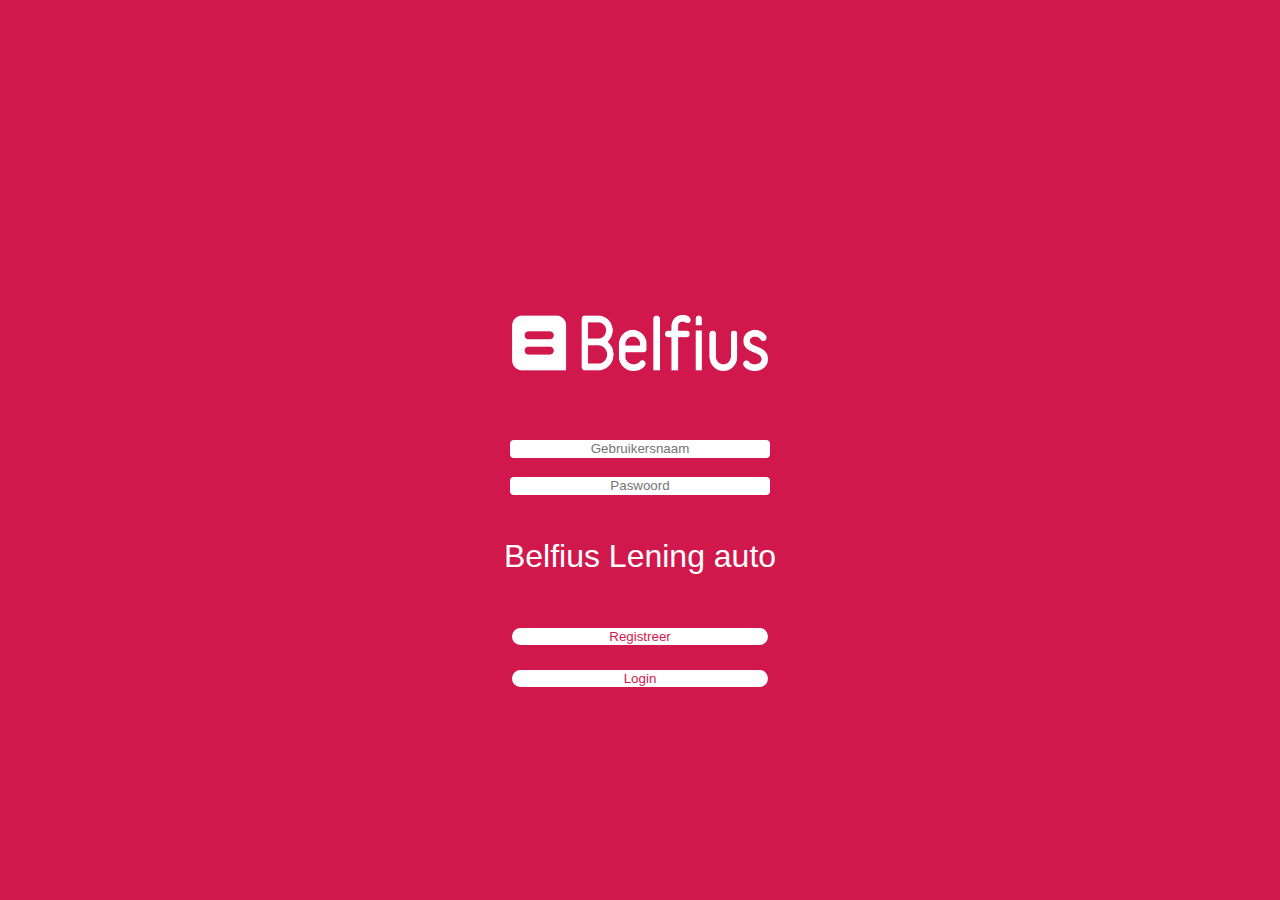
<file: index.html>
<!DOCTYPE html>
<html>

    <head>
        <meta charset="utf-8">
        <meta http-equiv="X-UA-Compatible" content="IE=edge">
        <title>GETTING STARTED WITH BRACKETS</title>
        <meta name="description" content="An interactive getting started guide for Brackets.">
        <link rel="stylesheet" href="css/main.css">
        <script src="js/main.js"></script>
    </head>
    <body id = login>

    <img id = "belfiusLogo" src="images/Belfius_RT_Logo_H_neg_RGB.png" alt="Belfius logo">

        <div id = loginDetails>
        <input type="text" id="Username" name="Username" placeholder="Gebruikersnaam"><br><br>
        <input type="password" id="password" name="password" placeholder="Paswoord"><br><br>
        </div>

        <h2 id = loginIntro>Belfius Lening auto</h2>
        <div id = divButton1>
        <button id = registerButton onclick="registerFunction()" >Registreer</button>
               </div>
         <div id = divButton2 onclick="loginFunction()">
        <button id = loginButton >Login</button>
            </div>

    </body>
</html>
<!--

    [[[[[[[[[[[[[[[      ]]]]]]]]]]]]]]]
    [::::::::::::::      ::::::::::::::]
    [::::::::::::::      ::::::::::::::]
    [::::::[[[[[[[:      :]]]]]]]::::::]
    [:::::[                      ]:::::]
    [:::::[                      ]:::::]
    [:::::[                      ]:::::]
    [:::::[                      ]:::::]
    [:::::[     CODE THE WEB     ]:::::]
    [:::::[  http://brackets.io  ]:::::]
    [:::::[                      ]:::::]
    [:::::[                      ]:::::]
    [:::::[                      ]:::::]
    [:::::[                      ]:::::]
    [::::::[[[[[[[:      :]]]]]]]::::::]
    [::::::::::::::      ::::::::::::::]
    [::::::::::::::      ::::::::::::::]
    [[[[[[[[[[[[[[[      ]]]]]]]]]]]]]]]

-->
</file>
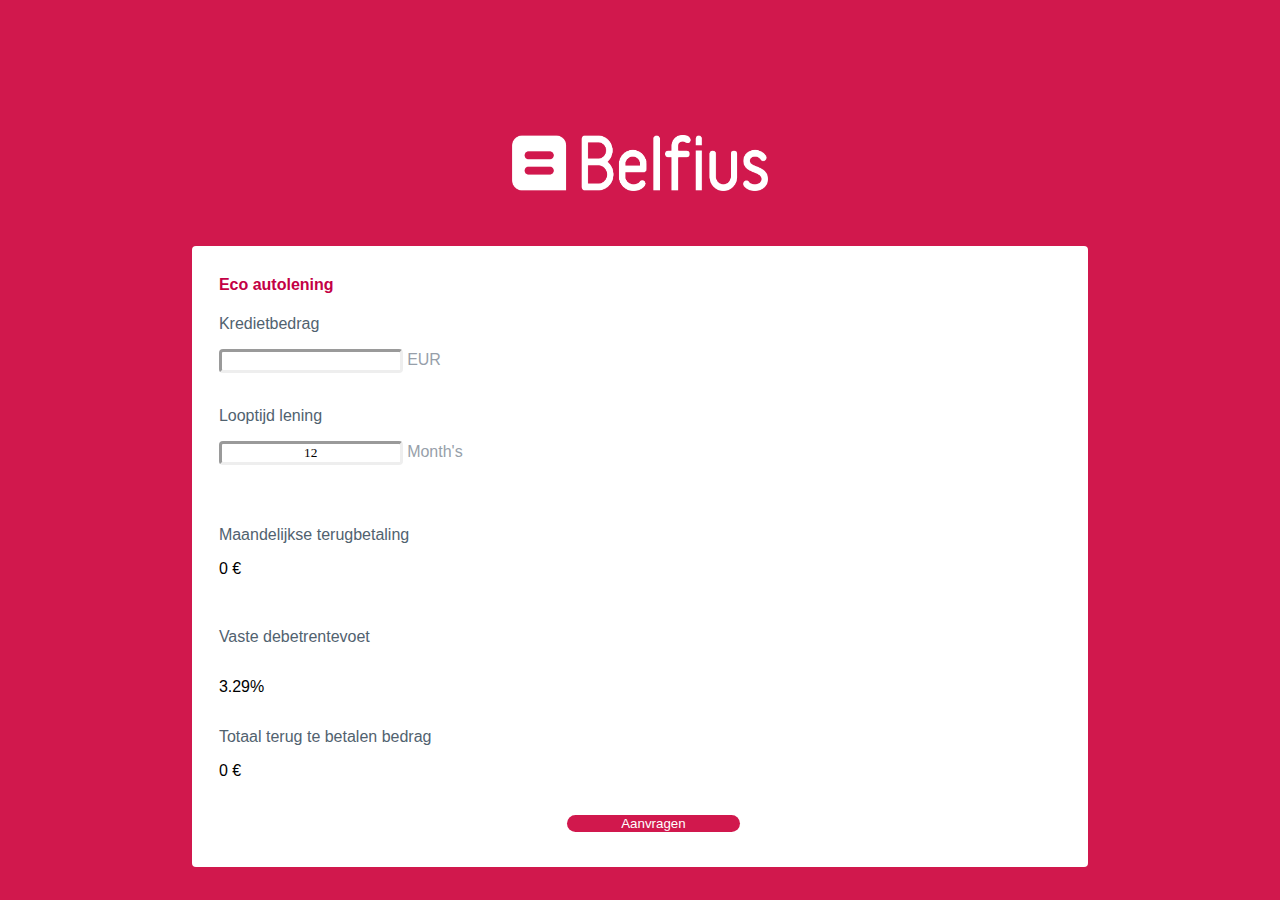
<file: carLoan.html>
<!DOCTYPE html>
<html>

    <head>
        <meta charset="utf-8">
        <meta http-equiv="X-UA-Compatible" content="IE=edge">
        <title>GETTING STARTED WITH BRACKETS</title>
        <meta name="description" content="An interactive getting started guide for Brackets.">
        <link rel="stylesheet" href="css/main.css">
        <script src="js/main.js"></script>
    </head>
    <body id = login onload="loadNumberFunction()" >

    <img id = "belfiusLogo" src="images/Belfius_RT_Logo_H_neg_RGB.png" alt="Belfius logo">



      <div id= "simulatieStart">
          <div id="carloanw">
        <div id="letOp">
          <h4 >Eco autolening</h4>
    <p id = pkb >Kredietbedrag</p>

<input type="text" id="hoeveelEuro" onchange="Calculate()"  >
            <label id = eulbl for="-3">EUR</label><br><br>

             <p id = pkb >Looptijd lening </p>

<input type="text" id="hoeveelMaanden" onchange="Calculate()" value = "12" >
            <label id = eulbl for="-3">Month's</label><br><br>


        </div>

           <div id="keuze3">

    <p id = pkb >Maandelijkse terugbetaling</p>
    <p id = "mlBedrag" >0</p>
    <br>
     <p id = pkb >Vaste debetrentevoet</p>

    <div id="percentBlok"><p id = "interest" >3.29</p> <p>%</p>  </div>
    <br>
     <p id = pkb >Totaal terug te betalen bedrag</p>

    <p id = "ttBedrag" >0</p>
    <br>
     <button id =rqButton onclick="verzendenFunction()">Aanvragen</button>

 </div>


        </div>
          <div id ="Verzonden">
               <h4 id="req">Lening aangevraagd</h4>

               </div>
        </div>
    </body>
</html>
</file>
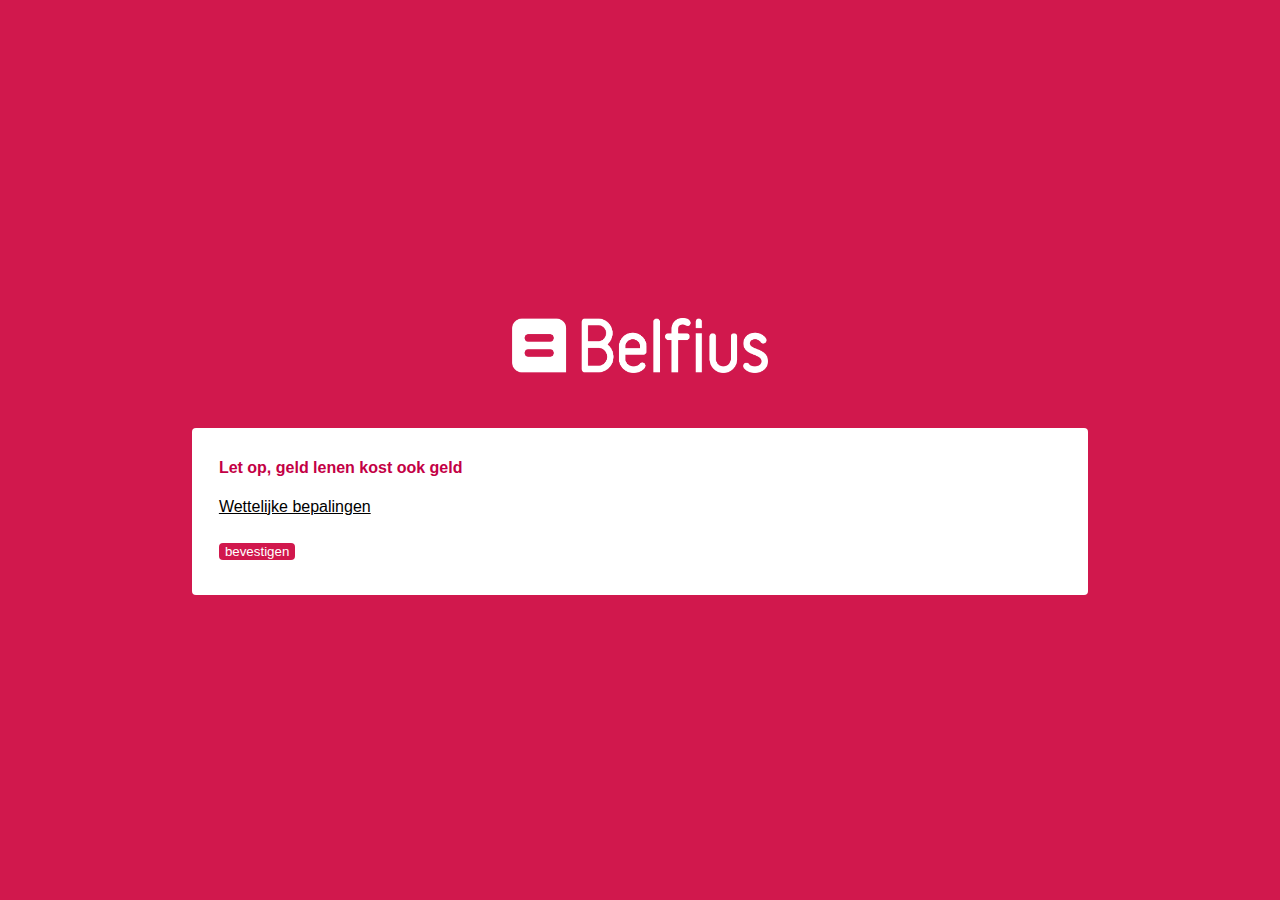
<file: simulationStart.html>
<!DOCTYPE html>
<html>

    <head>
        <meta charset="utf-8">
        <meta http-equiv="X-UA-Compatible" content="IE=edge">
        <title>GETTING STARTED WITH BRACKETS</title>
        <meta name="description" content="An interactive getting started guide for Brackets.">
        <link rel="stylesheet" href="css/main.css">
        <script src="js/main.js"></script>
    </head>
    <body id = login>

    <img id = "belfiusLogo" src="images/Belfius_RT_Logo_H_neg_RGB.png" alt="Belfius logo">


        <div id = simulatiewrap>

      <div id= "simulatieStart">
        <div id="letOp">
          <h4 >Let op, geld lenen kost ook geld</h4>
            <div id= "WB">
            <button id="buttonWB" onclick="wbFunction()">Wettelijke bepalingen</button>
                </div>
            <div id="BV">
            <button id="buttonBV" onclick="bvFunction()">bevestigen</button>
                </div>
          </div>
        </div>

            <div id = "hide1">
          <div id= "simulatieStart">
        <div id="keuze1">
          <h4 >Wil u een nieuwe of tweedehandsauto kopen?</h4>

          <input type="radio" id="nieuwButton" name="nOft" value="Nieuw">
<label for="Nieuw">Nieuw</label>
            <br>
             <br>
<input type="radio" id="-3" name="nOft" value="-3">

<label for="-3">Auto van minder dan 3 jaar oud</label><br><br>
<input type="radio" id="+3" name="nOft" value="+3">
<label for="+3">Auto van meer dan 3 jaar oud</label><br><br>
          </div>
        </div>

        <div id= "simulatieStart">
        <div id="keuze2">
          <h4 >Voor welk type auto wil u lenen?</h4>

    <input type="radio" id="nieuwButton" name="tA" value="Nieuw">
<label for="Nieuw">Diesel- of benzineauto</label>
            <br>
             <br>
<input type="radio" id="-3" name="tA" value="-3">

<label for="-3">plug-in hybrid /Elecktrische auto</label><br><br>
<input type="radio" id="+3" name="tA" value="+3">
<label for="+3">auto met lpg-installatie</label><br><br>
<input type="radio" id="+3" name="tA" value="+3">
<label for="+3">Hybride (exl . plug-in) / co2 zuinige auto</label><br><br>
          </div>
        </div>

          <div id= "simulatieStart">
        <div id="keuze2">
          <h4 >Hoeveel wil u lenen?</h4>

   <p>Max. 120% van de aankoopprijs naargelang het type en ouderdom van de auto</p>
            <br>
             <br>
<input type="text" id="hoeveelEuro" >
            <label for="-3">EUR</label><br><br>



              <div id = cBut onclick="continueFunction()">
<button id = continue>Continue</button>
            </div>

          </div>
        </div>
                </div>
        </div>

    </body>
</html>
</file>
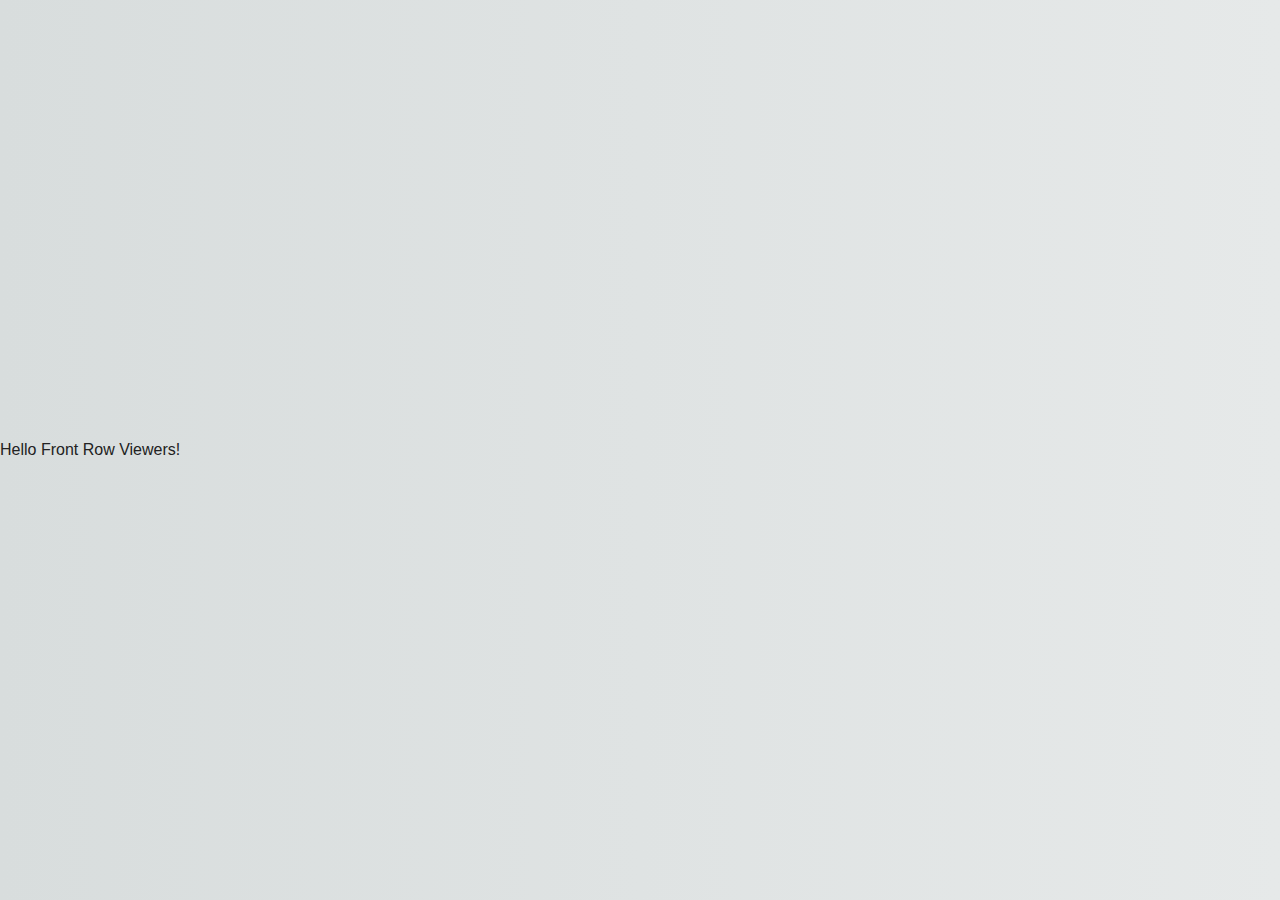
<file: template.html>
<!DOCTYPE html>
    <head>
        <meta charset="utf-8">
        <meta http-equiv="X-UA-Compatible" content="IE=edge">
        <meta name="viewport" content="width=device-width, initial-scale=1">

        <!--
        Don't forget to set a title and description!
        The title and description both appear in search engine results and
        social media when sharing.
        The title also sets the text seen in a browser tab/window.
        -->

        <title></title>
        <meta name="description" content="">

        <!--
        The favicon is the image that appears next to your title
        in a browser tab/window. You can create a .ico file from an image file
        using a converter (e.g. http://tools.dynamicdrive.com/favicon)

        Once you have a favicon file, overwrite the favicon.ico file in this
        folder.
        -->

        <link rel="shortcut icon" href="favicon.ico">

        <!--
        These link tags load the normalize CSS file and your own CSS file.
        -->

        <link rel="stylesheet" href="css/normalize.css">
        <link rel="stylesheet" href="css/html5-boilerplate.css">
        <link rel="stylesheet" href="css/main.css">
    </head>

    <body>
        <p>Hello Front Row Viewers!</p>



        <!--
        These script tags load jQuery, any plugins you've downloaded,
        and your main JavaScript file into your web page
        -->
        <script src="//ajax.googleapis.com/ajax/libs/jquery/1.10.2/jquery.min.js"></script>
        <script>window.jQuery || document.write('<script src="js/vendor/jquery-1.10.2.min.js"><\/script>')</script>
        <script src="js/plugins.js"></script>
        <script src="js/main.js"></script>
    </body>
</html>
</file>
<file: css/main.css>
@font-face {
    font-family: ._Belfius21-Medium;
    src: url("belfius") format("opentype");
}



#buttonWB{
    	background: none;
	color: inherit;
	border: none;
	padding: 0;
	font: inherit;
	cursor: pointer;
	outline: inherit;
      text-decoration: underline;
}


#buttonBV{


     background-color:#d1184d;
    color:white;
     border:none;
outline: none;
   border-radius: 4px;
    margin-bottom: 4%;
}

::placeholder,button{
    font-family: Arial, sans-serif
}

#registerButton:hover {background-color: #ff3770;color: white}
#loginButton:hover {background-color: #ff3770;color: white}
#buttonBV:hover  {background-color: #ff3770;color: white}
#rqButton:hover  {background-color: #ff3770;color: white}
#buttonWB:hover  {color: grey}

#percentBlok{
    display:inline-flex;;
}

html {
     font-family: belfiusBold, Arial, sans-serif;
    background: #e6e9e9;
    background-image: linear-gradient(270deg, rgb(230, 233, 233) 0%, rgb(216, 221, 221) 100%);
    -webkit-font-smoothing: antialiased;
     margin: 0px;
   height: 100%;
   width: 100%;
}


#loginIntro{
    margin-top:2%;
    color:white;
    text-align: center;
    font-family: belfiusBold, Arial, sans-serif;
    font-size: 200%;
    font-weight: lighter;

}

 #keuze1 > label {
               border: 0.5px solid black!important;
     border-radius: 16px;
     width:60%;
     padding:0.5%;
     margin-bottom:5%;
        }

 #keuze2 > label {
               border: 0.5px solid black!important;
     border-radius: 16px;
     width:60%;
     padding:0.5%;
     margin-bottom:5%;
        }
#keuze2{
        padding-left: 3%;
    padding-top: 1%;
    margin-bottom:5%;
}

#belfiusLogo{
   padding-left: 40%;
   padding-top: 8%;
   width:20%;
}

#divButton1{

   padding-top: 1%;
    margin-top:3%;

}
#WB,#BV{
    margin-bottom: 3%;
}
}
#divButton2{

   padding-top: 1%;

}

#letOp{
    padding-left: 3%;
    padding-top:1%;
}
#Verzonden{
    margin-left:2%;
    display:none;
}

#keuze1{
    padding-left: 3%;
    padding-top:1%;
}

#keuze3{
    margin-top: 2%;
    padding-left: 3%;
    padding-top:1%;
}



h4{
    color: #C30045;
}
#simulatieStart{
    background-color: white;
    width:70%;
    height:30%;
    margin-left:15%;
    margin-top:4%;
    border: none;
    outline:none;
    border-radius: 4px;

}

#registerButton{
   width:20%;
      margin-left: 40%;
     background-color:white;
    color:#d1184d;
       border: none;
outline: none;
   border-radius: 12px;
}

#rqButton{
      width:20%;
      margin-left: 40%;
      margin-bottom:4%;
    background-color:#d1184d;
        color:white;
           border: none;
outline: none;
    border-radius: 12px;
}


#loginButton{
    width:20%;
      margin-left: 40%;
    background-color:white;
        color:#d1184d;
           border: none;
outline: none;
     margin-top:2%;
    border-radius: 12px;
}

#pkb{
    color:#51626F;
}

#hide1{
    display:none;
}

#eulbl{
    color:#979FAA;
}

#continue{
 width:20%;
      margin-left: 40%;
    background-color:#d1184d;
        color:white;
           border: none;
outline: none;
     margin-top:2%;
    border-radius: 12px;
    margin-bottom: 2%;
}


#loginDetails{
    padding-top:5%;
    text-align:center
}

::placeholder{
    text-align: center;
}

input{
    text-align: center;
    font-family: belfius;
    width:20%;

       border: none;
outline: none;
   border-radius: 4px;
}
body {
   margin: 0px;
   min-height: 100%;
   width: 100%;
    align-content: center;
}
#login {
    background:  #d1184d;
    width: 100%;
    min-height: 100%;

}

#divButton{
    align-content: center;
}

#hoeveelEuro,#hoeveelMaanden{
  border-style: inset;
}

#simulatiewrap{
   padding-bottom: 5%;
}

#req{
    padding-top:10%;
    padding-bottom: 33%;
    text-align: center;
}
@keyframes colorize {
    0% {
        -webkit-filter: grayscale(100%);
        filter: grayscale(100%);
    }
    100% {
        -webkit-filter: grayscale(0%);
        filter: grayscale(0%);
    }
}
</file>
<file: css/html5-boilerplate.css>
/*! HTML5 Boilerplate v4.3.0 | MIT License | http://h5bp.com/ */

/*
 * What follows is the result of much research on cross-browser styling.
 * Credit left inline and big thanks to Nicolas Gallagher, Jonathan Neal,
 * Kroc Camen, and the H5BP dev community and team.
 */

/* ==========================================================================
   Base styles: opinionated defaults
   ========================================================================== */

html,
button,
input,
select,
textarea {
    color: #222;
}

html {
    font-size: 1em;
    line-height: 1.4;
}

/*
 * Remove text-shadow in selection highlight: h5bp.com/i
 * These selection rule sets have to be separate.
 * Customize the background color to match your design.
 */

::-moz-selection {
    background: #b3d4fc;
    text-shadow: none;
}

::selection {
    background: #b3d4fc;
    text-shadow: none;
}

/*
 * A better looking default horizontal rule
 */

hr {
    display: block;
    height: 1px;
    border: 0;
    border-top: 1px solid #ccc;
    margin: 1em 0;
    padding: 0;
}

/*
 * Remove the gap between images, videos, audio and canvas and the bottom of
 * their containers: h5bp.com/i/440
 */

audio,
canvas,
img,
video {
    vertical-align: middle;
}

/*
 * Remove default fieldset styles.
 */

fieldset {
    border: 0;
    margin: 0;
    padding: 0;
}

/*
 * Allow only vertical resizing of textareas.
 */

textarea {
    resize: vertical;
}
</file>
